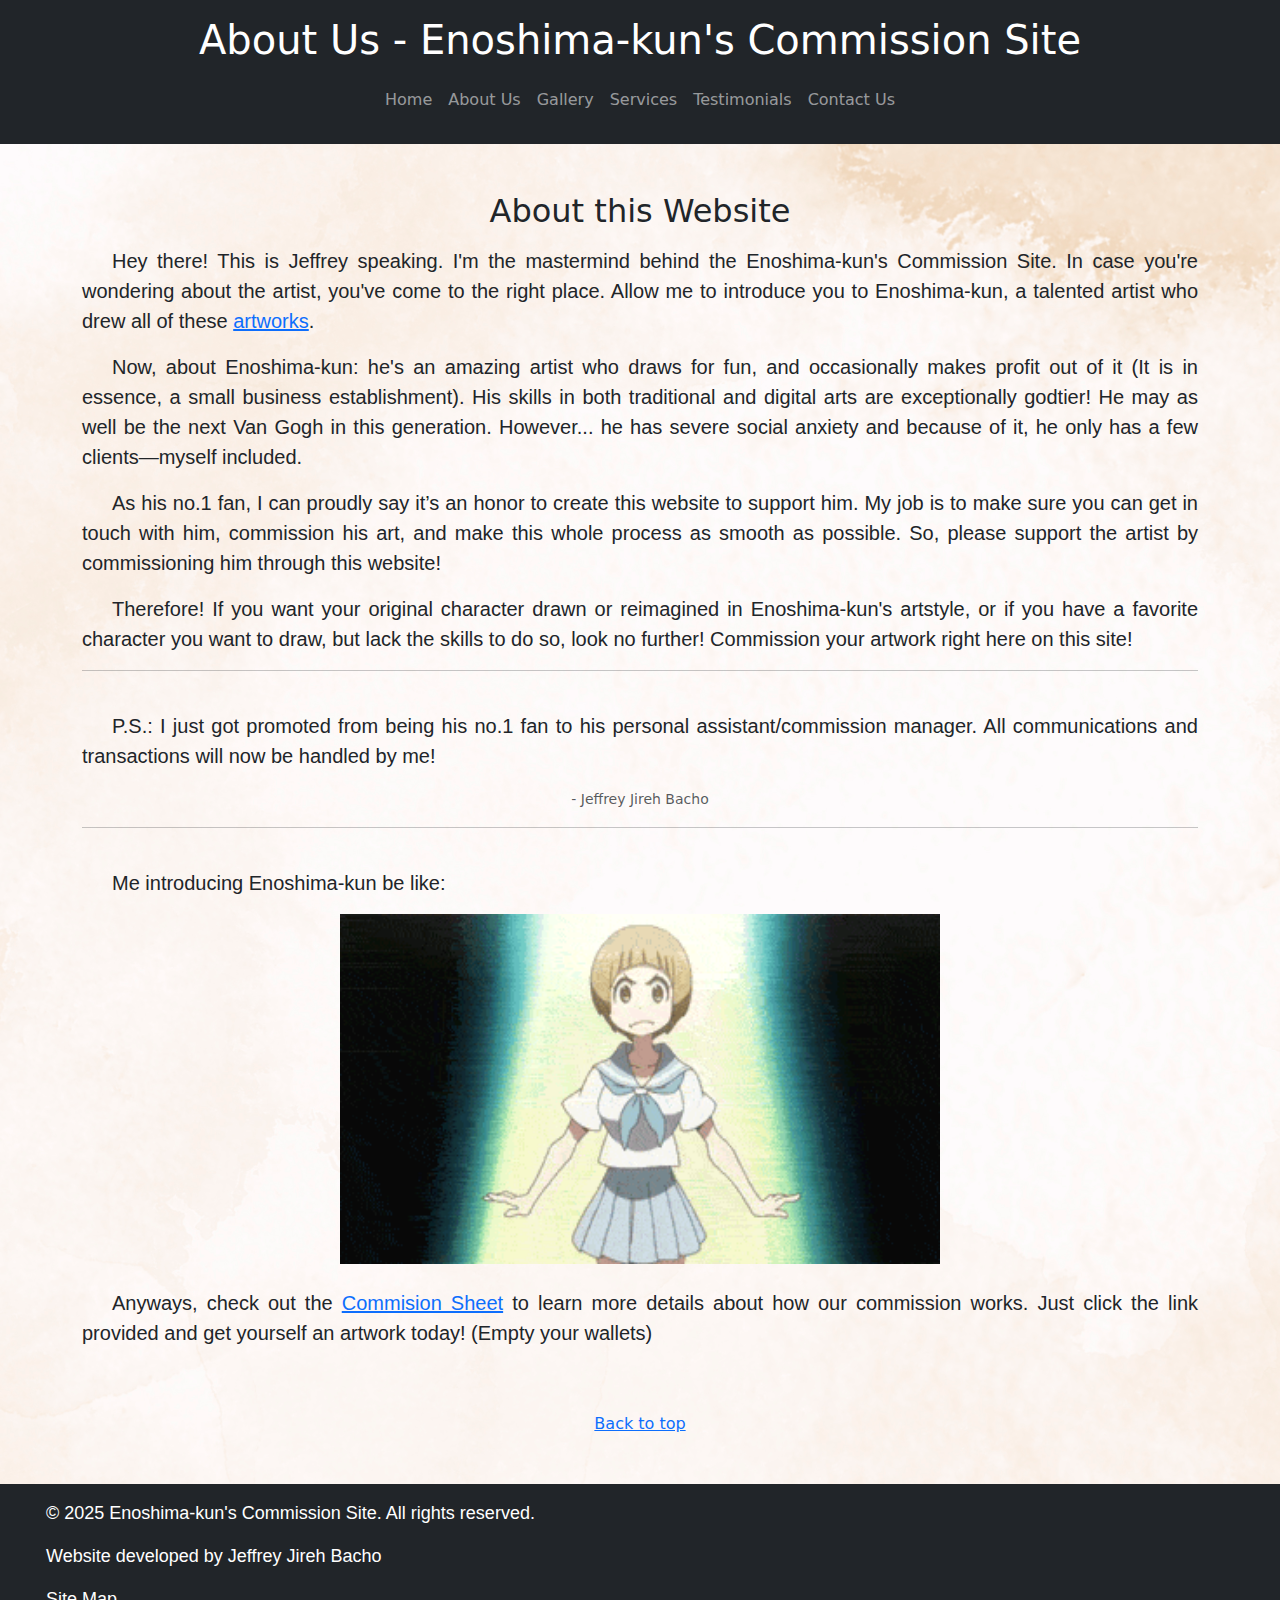
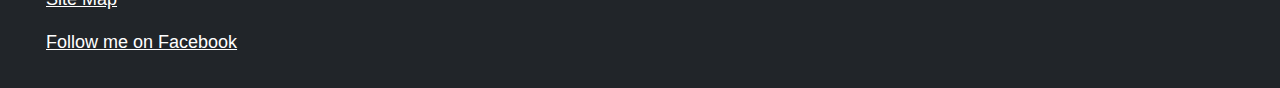
<file: about.html>
<!DOCTYPE html>
<html lang="en">
<head>
    <meta charset="UTF-8">
    <meta name="viewport" content="width=device-width, initial-scale=1.0">
    <title>Enoshima-kun's Commission Site</title>
    <link rel="stylesheet" href="styles.css">
    <link rel="stylesheet" href="https://cdn.jsdelivr.net/npm/bootstrap@5.3.3/dist/css/bootstrap.min.css">
	
</head>
<body>
<a id="top"></a>
    <header class="bg-dark text-white text-center p-3">
        <h1>About Us - Enoshima-kun's Commission Site</h1>
        <nav class="navbar navbar-expand-lg navbar-dark bg-dark">
            <div class="container-fluid">
                <button class="navbar-toggler" type="button" data-bs-toggle="collapse" data-bs-target="#navbarNav" aria-controls="navbarNav" aria-expanded="false" aria-label="Toggle navigation">
                    <span class="navbar-toggler-icon"></span>
                </button>
                <div class="collapse navbar-collapse" id="navbarNav">
                    <ul class="navbar-nav mx-auto">
                        <li class="nav-item"><a class="nav-link" href="index.html">Home</a></li>
                        <li class="nav-item"><a class="nav-link" href="about.html">About Us</a></li>
                        <li class="nav-item"><a class="nav-link" href="gallery.html">Gallery</a></li>
                        <li class="nav-item"><a class="nav-link" href="services.html">Services</a></li>
                        <li class="nav-item"><a class="nav-link" href="testimonials.html">Testimonials</a></li>
                        <li class="nav-item"><a class="nav-link" href="contact.html">Contact Us</a></li>
                    </ul>
                </div>
            </div>
        </nav>
    </header>
    
    <section id="intro" class="container text-center my-5">
        <h2 class="mb-3">About this Website</h2>
		
        <p class="lead">Hey there! This is Jeffrey speaking. I'm the mastermind behind the Enoshima-kun's Commission Site. In case you're wondering about the artist, you've come to the right place.
		Allow me to introduce you to Enoshima-kun, a talented artist who drew all of these <a href="gallery.html">artworks</a>.</p>

		<p class="lead">Now, about Enoshima-kun: he's an amazing artist who draws for fun, and occasionally makes profit out of it (It is in essence, a small business establishment). His skills in both traditional and digital arts are exceptionally godtier!
		He may as well be the next Van Gogh in this generation. However... he has severe social anxiety and because of it, he only has a few clients—myself included.</p> 
		
		<p class="lead">As his no.1 fan, I can proudly say it’s an honor to create this website to support him. My job is to make sure you can get in touch with him, commission his art, and make this whole process as smooth as possible.
		So, please support the artist by commissioning him through this website!</p>
		
		<p class="lead">Therefore! If you want your original character drawn or reimagined in Enoshima-kun's artstyle, or if you have a favorite character you want to draw, but lack the skills to do so, look no further!
		Commission your artwork right here on this site!
		
		<hr />
		<br />
		<p class="lead">P.S.: I just got promoted from being his no.1 fan to his personal assistant/commission manager. All communications and transactions will now be handled by me!</p>
		<small class="text-muted">- Jeffrey Jireh Bacho</small>
		<hr />
		<br />
		<p class="lead">Me introducing Enoshima-kun be like:</p>
		<img src="MFjF.gif" width=600 height=350 alt="Kill la Kill - Mako Mankanshoku explaining meme">
	    <br />
		<br />
		<p class="lead">Anyways, check out the <a href="commission.html">Commision Sheet</a> to learn more details about how our commission works. 
		Just click the link provided and get yourself an artwork today! (Empty your wallets)</p>
		
	<br />
	<br />
	<a href="#top">Back to top</a>
    </section>
    
    <footer class="bg-dark text-white text-center p-3 mt-5">
        <p>&copy; 2025 Enoshima-kun's Commission Site. All rights reserved.</p>
		<p>Website developed by Jeffrey Jireh Bacho</p>
		<p>
        <a href="sitemap.html" class="text-white">Site Map</a>
        </p>
		<p>
		<a href="https://www.facebook.com/jeffrehjireh.bacho" target="_blank" class="text-white">
         Follow me on Facebook
        </a>
        </p>
    </footer>
    
    <script src="https://cdn.jsdelivr.net/npm/bootstrap@5.3.3/dist/js/bootstrap.min.js"></script>
</body>
</html>
</file>
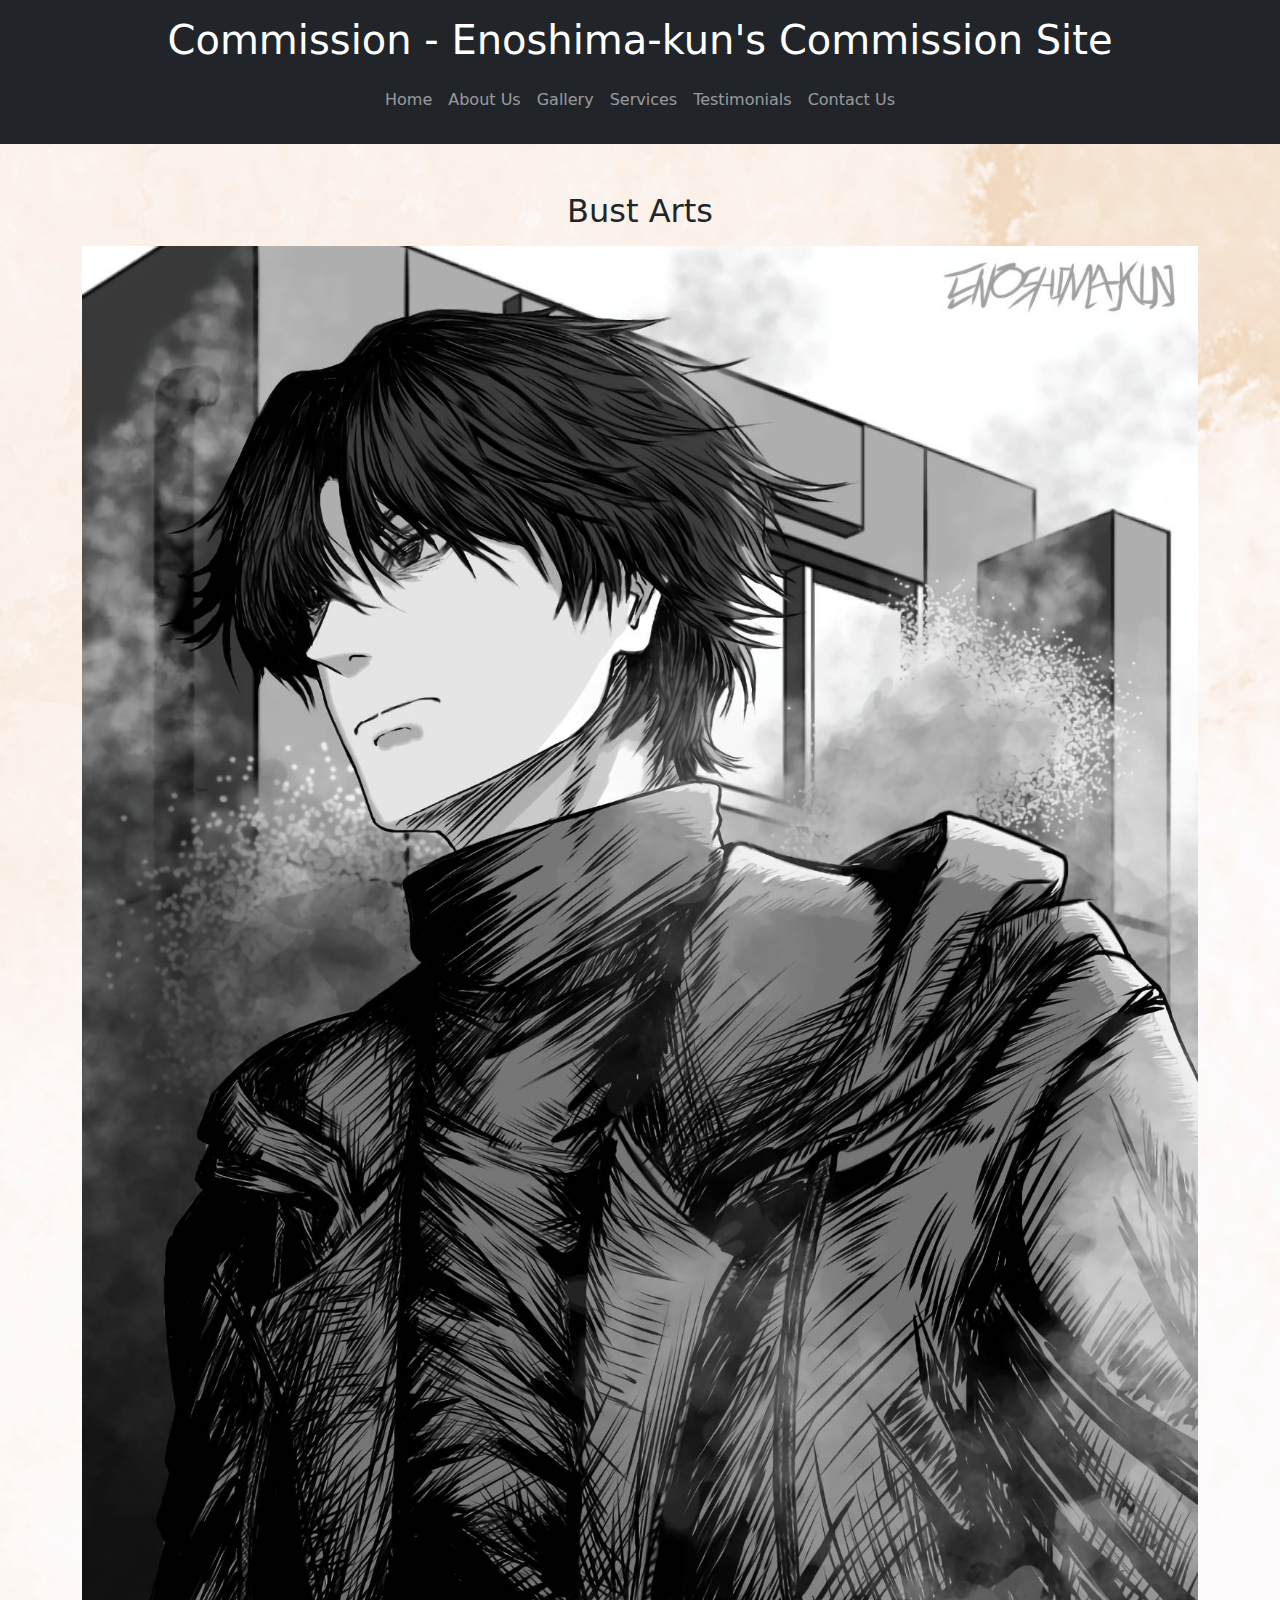
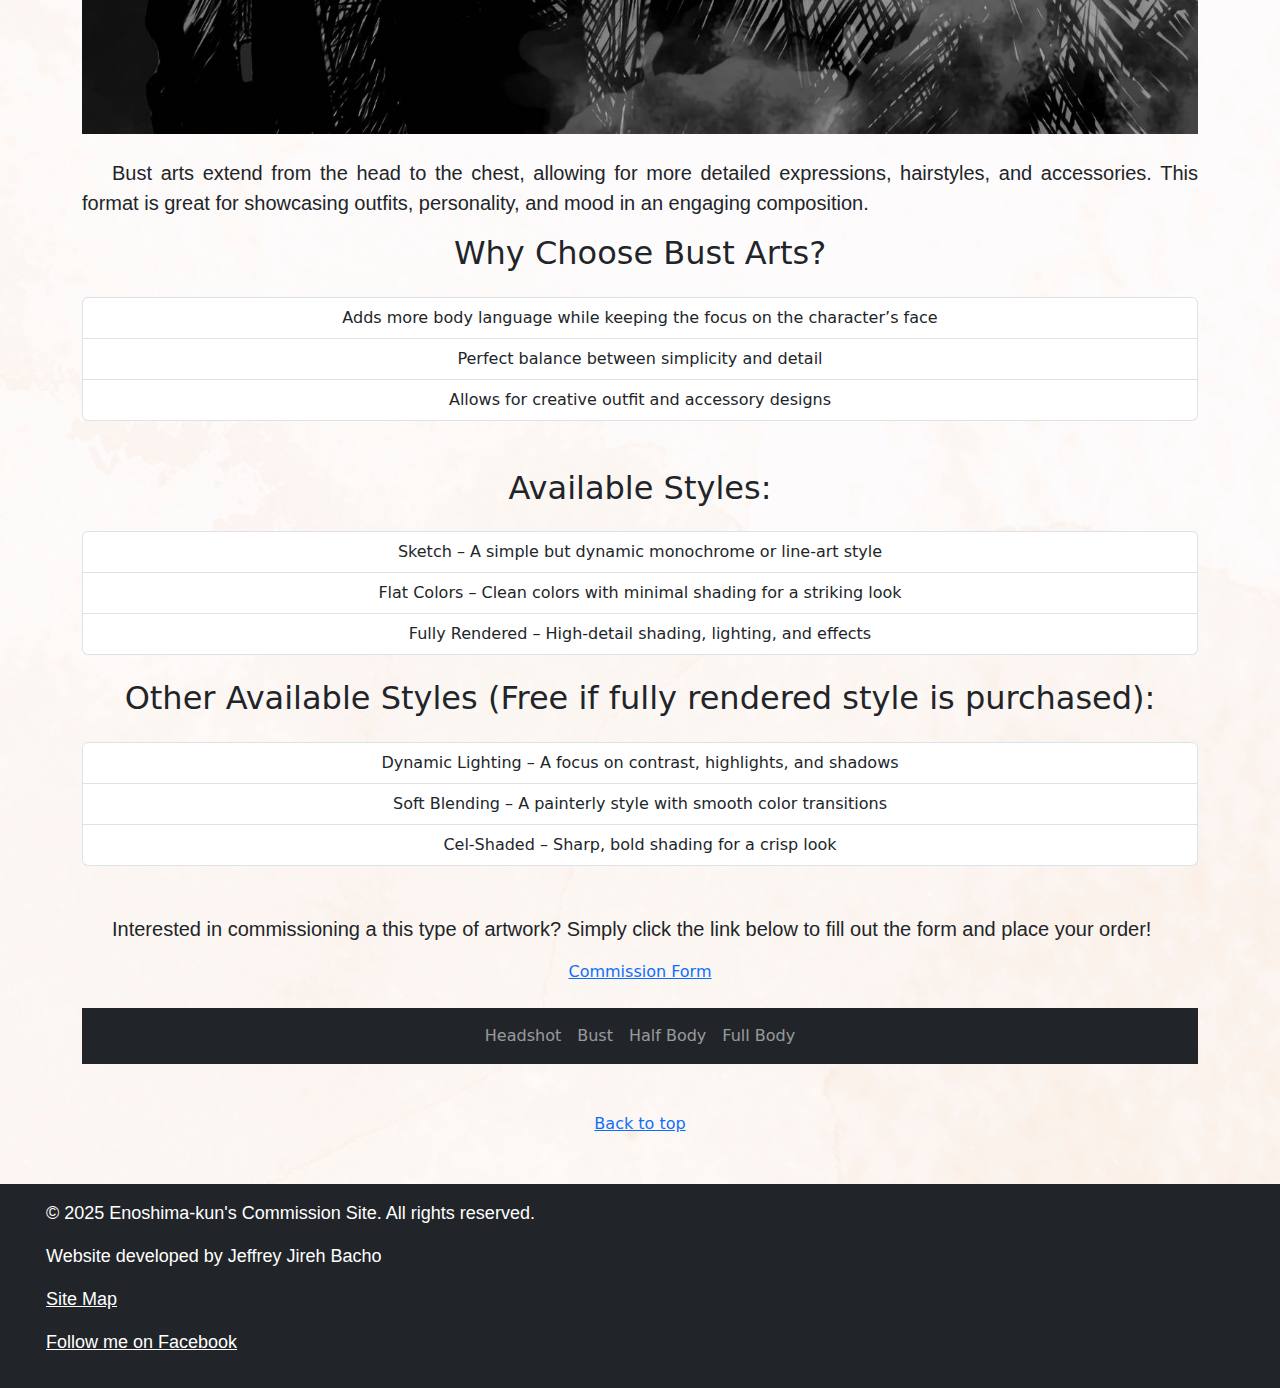
<file: bust.html>
<!DOCTYPE html>
<html lang="en">
<head>
    <meta charset="UTF-8">
    <meta name="viewport" content="width=device-width, initial-scale=1.0">
    <title>Enoshima-kun's Commission Site</title>
    <link rel="stylesheet" href="styles.css">
    <link rel="stylesheet" href="https://cdn.jsdelivr.net/npm/bootstrap@5.3.3/dist/css/bootstrap.min.css">

</head>
<body>
<a id="top"></a>
    <header class="bg-dark text-white text-center p-3">
        <h1>Commission - Enoshima-kun's Commission Site</h1>
        <nav class="navbar navbar-expand-lg navbar-dark bg-dark">
            <div class="container-fluid">
                <button class="navbar-toggler" type="button" data-bs-toggle="collapse" data-bs-target="#navbarNav" aria-controls="navbarNav" aria-expanded="false" aria-label="Toggle navigation">
                    <span class="navbar-toggler-icon"></span>
                </button>
                <div class="collapse navbar-collapse" id="navbarNav">
                    <ul class="navbar-nav mx-auto">
                        <li class="nav-item"><a class="nav-link" href="index.html">Home</a></li>
                        <li class="nav-item"><a class="nav-link" href="about.html">About Us</a></li>
                        <li class="nav-item"><a class="nav-link" href="gallery.html">Gallery</a></li>
                        <li class="nav-item"><a class="nav-link" href="services.html">Services</a></li>
                        <li class="nav-item"><a class="nav-link" href="testimonials.html">Testimonials</a></li>
                        <li class="nav-item"><a class="nav-link" href="contact.html">Contact Us</a></li>
                    </ul>
                </div>
            </div>
        </nav>
    </header>
    
    <section id="intro" class="container text-center my-5">
        <h2 class="mb-3">Bust Arts</h2>
		
        <img src="received_2070649299973542.jpeg" width="100%" height="auto" alt="Bust art of man in black clothing in sketch style.">
		<br />
	    <br />
        <p class="lead">Bust arts extend from the head to the chest, allowing for more detailed expressions, hairstyles, and accessories. 
		This format is great for showcasing outfits, personality, and mood in an engaging composition.</p>
		
		<h2 class="mb-4">Why Choose Bust Arts?</h2>
		<ul class="list-group">
            <li class="list-group-item">Adds more body language while keeping the focus on the character’s face</li>
            <li class="list-group-item">Perfect balance between simplicity and detail</li>
            <li class="list-group-item">Allows for creative outfit and accessory designs</li>
		</ul>
	    <br />
	    <br />
		<h2 class="mb-4">Available Styles:</h2>
		<ul class="list-group">
            <li class="list-group-item">Sketch – A simple but dynamic monochrome or line-art style</li>
            <li class="list-group-item">Flat Colors – Clean colors with minimal shading for a striking look</li>
            <li class="list-group-item">Fully Rendered – High-detail shading, lighting, and effects</li>
		</ul>
		<br />
		<h2 class="mb-4">Other Available Styles (Free if fully rendered style is purchased):</h2>
		<ul class="list-group">
			<li class="list-group-item">Dynamic Lighting – A focus on contrast, highlights, and shadows</li>
            <li class="list-group-item">Soft Blending – A painterly style with smooth color transitions</li>
            <li class="list-group-item">Cel-Shaded – Sharp, bold shading for a crisp look</li>
		</ul>
		<br />
	    <br />
		
		<p class="lead">Interested in commissioning a this type of artwork? Simply click the link below to fill out the form and place your order!</p>
		<a href="services.html">Commission Form</a></li>
		
		<br />
	    <br />
		<nav class="navbar navbar-expand-lg navbar-dark bg-dark">
            <div class="container-fluid">
                <button class="navbar-toggler" type="button" data-bs-toggle="collapse" data-bs-target="#navbarNav" aria-controls="navbarNav" aria-expanded="false" aria-label="Toggle navigation">
                    <span class="navbar-toggler-icon"></span>
                </button>
                <div class="collapse navbar-collapse" id="navbarNav">
                    <ul class="navbar-nav mx-auto">
                        <li class="nav-item"><a class="nav-link" href="headshot.html">Headshot</a></li>
                        <li class="nav-item"><a class="nav-link" href="bust.html">Bust</a></li>
                        <li class="nav-item"><a class="nav-link" href="half.html">Half Body</a></li>
                        <li class="nav-item"><a class="nav-link" href="full.html">Full Body</a></li>
                    </ul>
                </div>
            </div>
        </nav>

		
		
	
	<br />
	<br />
	<a href="#top">Back to top</a>
    </section>
    
    <footer class="bg-dark text-white text-center p-3 mt-5">
        <p>&copy; 2025 Enoshima-kun's Commission Site. All rights reserved.</p>
		<p>Website developed by Jeffrey Jireh Bacho</p>
		<p>
        <a href="sitemap.html" class="text-white">Site Map</a>
        </p>
		<p>
		<a href="https://www.facebook.com/jeffrehjireh.bacho" target="_blank" class="text-white">
         Follow me on Facebook
        </a>
        </p>
    </footer>
    
    <script src="https://cdn.jsdelivr.net/npm/bootstrap@5.3.3/dist/js/bootstrap.min.js"></script>
	<script>
    window.onload = function () {
        imageMapResize();  
    };
</script>
</body>
</html>
</file>
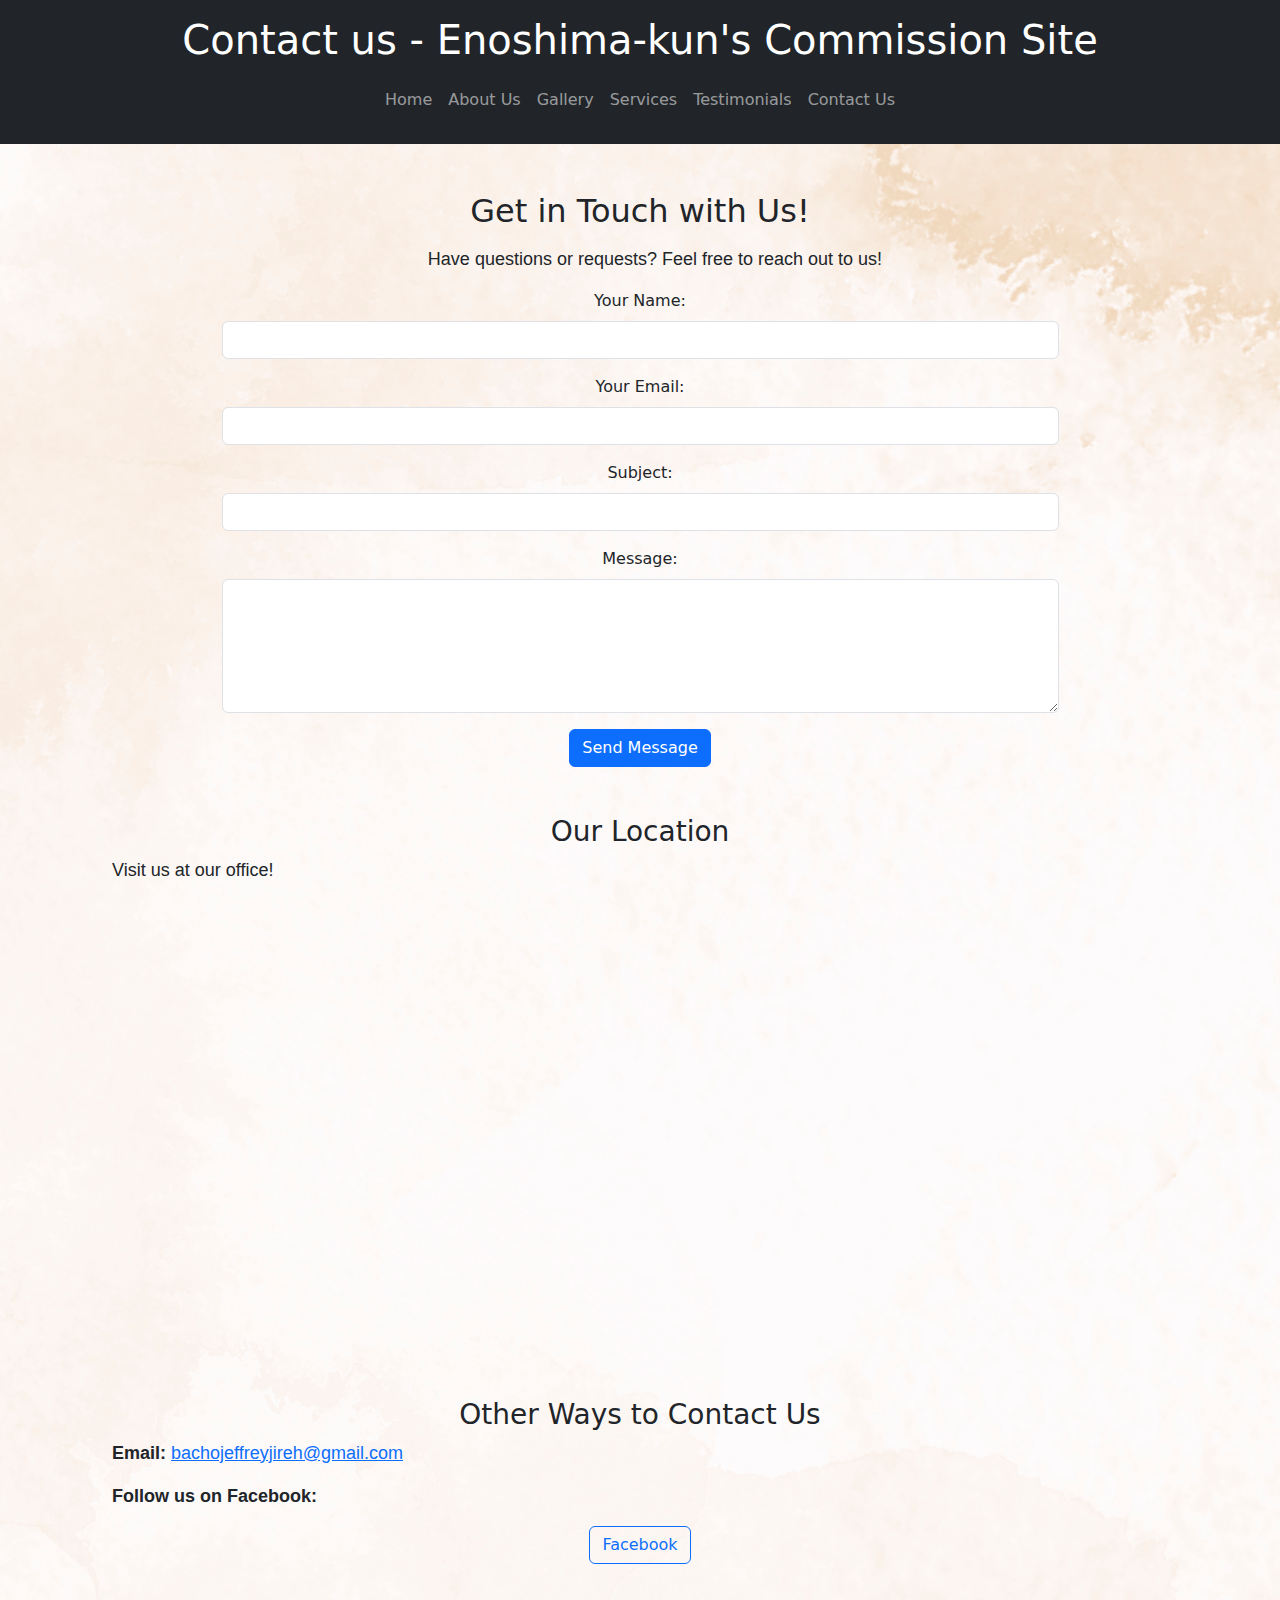
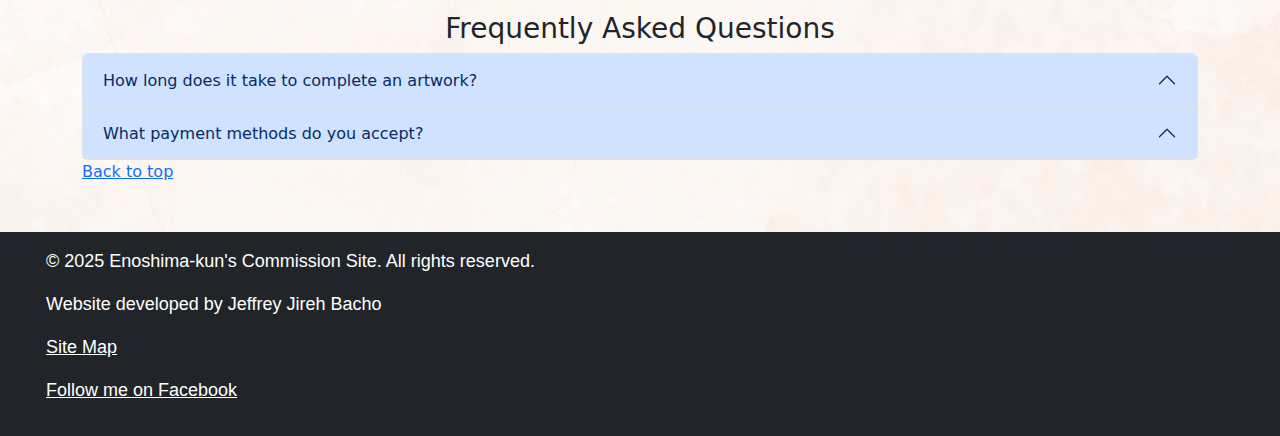
<file: contact.html>
<!DOCTYPE html>
<html lang="en">
<head>
    <meta charset="UTF-8">
    <meta name="viewport" content="width=device-width, initial-scale=1.0">
    <title>Enoshima-kun's Commission Site</title>
    <link rel="stylesheet" href="styles.css">
    <link rel="stylesheet" href="https://cdn.jsdelivr.net/npm/bootstrap@5.3.3/dist/css/bootstrap.min.css">
	
</head>
<body>
<a id="top"></a>
    <header class="bg-dark text-white text-center p-3">
        <h1>Contact us - Enoshima-kun's Commission Site</h1>
        <nav class="navbar navbar-expand-lg navbar-dark bg-dark">
            <div class="container-fluid">
                <button class="navbar-toggler" type="button" data-bs-toggle="collapse" data-bs-target="#navbarNav" aria-controls="navbarNav" aria-expanded="false" aria-label="Toggle navigation">
                    <span class="navbar-toggler-icon"></span>
                </button>
                <div class="collapse navbar-collapse" id="navbarNav">
                    <ul class="navbar-nav mx-auto">
                        <li class="nav-item"><a class="nav-link" href="index.html">Home</a></li>
                        <li class="nav-item"><a class="nav-link" href="about.html">About Us</a></li>
                        <li class="nav-item"><a class="nav-link" href="gallery.html">Gallery</a></li>
                        <li class="nav-item"><a class="nav-link" href="services.html">Services</a></li>
                        <li class="nav-item"><a class="nav-link" href="testimonials.html">Testimonials</a></li>
                        <li class="nav-item"><a class="nav-link" href="contact.html">Contact Us</a></li>
                    </ul>
                </div>
            </div>
        </nav>
    </header>
    
    <section id="intro" class="container text-center my-5">
        <h2 class="mb-3">Get in Touch with Us!</h2>
		<p class="text-center">Have questions or requests? Feel free to reach out to us!</p>

        <!-- Contact Form -->
        <form action="mailto:bachojeffreyjireh@gmail.com" method="post" class="mx-auto w-75">
            <div class="mb-3">
                <label for="name" class="form-label">Your Name:</label>
                <input type="text" id="name" name="name" class="form-control" required>
            </div>
            <div class="mb-3">
                <label for="email" class="form-label">Your Email:</label>
                <input type="email" id="email" name="email" class="form-control" required>
            </div>
            <div class="mb-3">
                <label for="subject" class="form-label">Subject:</label>
                <input type="text" id="subject" name="subject" class="form-control">
            </div>
            <div class="mb-3">
                <label for="message" class="form-label">Message:</label>
                <textarea id="message" name="message" rows="5" class="form-control" required></textarea>
            </div>
            <div class="text-center">
                <button type="submit" class="btn btn-primary">Send Message</button>
            </div>
        </form>
    </section>
	
	 <!-- Google Maps Embed -->
    <section class="container text-center my-5">
        <h3>Our Location</h3>
        <p>Visit us at our office!</p>
        <div class="d-flex justify-content-center">
            <iframe src="https://www.google.com/maps/embed?pb=!1m18!1m12!1m3!1d49846.17684228905!2d-78.4626715!3d38.66299495!2m3!1f0!2f0!3f0!3m2!1i1024!2i768!4f13.1!3m3!1m2!1s0x89b44e09ac40204f%3A0x8865717c8c711816!2sLuray%2C%20VA%2022835!5e0!3m2!1sen!2sus!4v1741812330432!5m2!1sen!2sus" width="600" height="450" style="border:0;" allowfullscreen="" loading="lazy" referrerpolicy="no-referrer-when-downgrade"></iframe>
        </div>
    </section>

    <!-- Contact Info -->
    <section class="container text-center my-5">
        <h3>Other Ways to Contact Us</h3>
        <p><strong>Email:</strong> <a href="mailto:bachojeffreyjireh@gmail.com">bachojeffreyjireh@gmail.com</a></p>
        <p><strong>Follow us on Facebook:</strong></p>
        <div class="d-flex justify-content-center gap-3">
            <a href="https://www.facebook.com/jeffrehjireh.bacho" class="btn btn-outline-primary">Facebook</a>
        </div>
    </section>

    <!-- FAQ Section (Optional) -->
    <section class="container my-5">
        <h3 class="text-center">Frequently Asked Questions</h3>
        <div class="accordion" id="faqAccordion">
            <div class="accordion-item">
                <h2 class="accordion-header">
                    <button class="accordion-button" type="button" data-bs-toggle="collapse" data-bs-target="#faq1">
                        How long does it take to complete an artwork?
                    </button>
                </h2>
                <div id="faq1" class="accordion-collapse collapse" data-bs-parent="#faqAccordion">
                    <div class="accordion-body">
                        The completion time varies depending on the complexity of the artwork. Simple commissions take around 3-5 days, while detailed pieces may take up to 2 weeks.
                    </div>
                </div>
            </div>
            <div class="accordion-item">
                <h2 class="accordion-header">
                    <button class="accordion-button" type="button" data-bs-toggle="collapse" data-bs-target="#faq2">
                        What payment methods do you accept?
                    </button>
                </h2>
                <div id="faq2" class="accordion-collapse collapse" data-bs-parent="#faqAccordion">
                    <div class="accordion-body">
                        We currently accept payments via PayPal, GCash, and bank transfers. Details will be provided upon order confirmation.
                    </div>
                </div>
            </div>
        </div>	
		
	<a href="#top">Back to top</a>
    </section>
    
    <footer class="bg-dark text-white text-center p-3 mt-5">
        <p>&copy; 2025 Enoshima-kun's Commission Site. All rights reserved.</p>
		<p>Website developed by Jeffrey Jireh Bacho</p>
		<p>
        <a href="sitemap.html" class="text-white">Site Map</a>
        </p>
		<p>
		<a href="https://www.facebook.com/jeffrehjireh.bacho" target="_blank" class="text-white">
         Follow me on Facebook
        </a>
        </p>
    </footer>
    
    <script src="https://cdn.jsdelivr.net/npm/bootstrap@5.3.3/dist/js/bootstrap.min.js"></script>
	
</body>
</html>
</file>
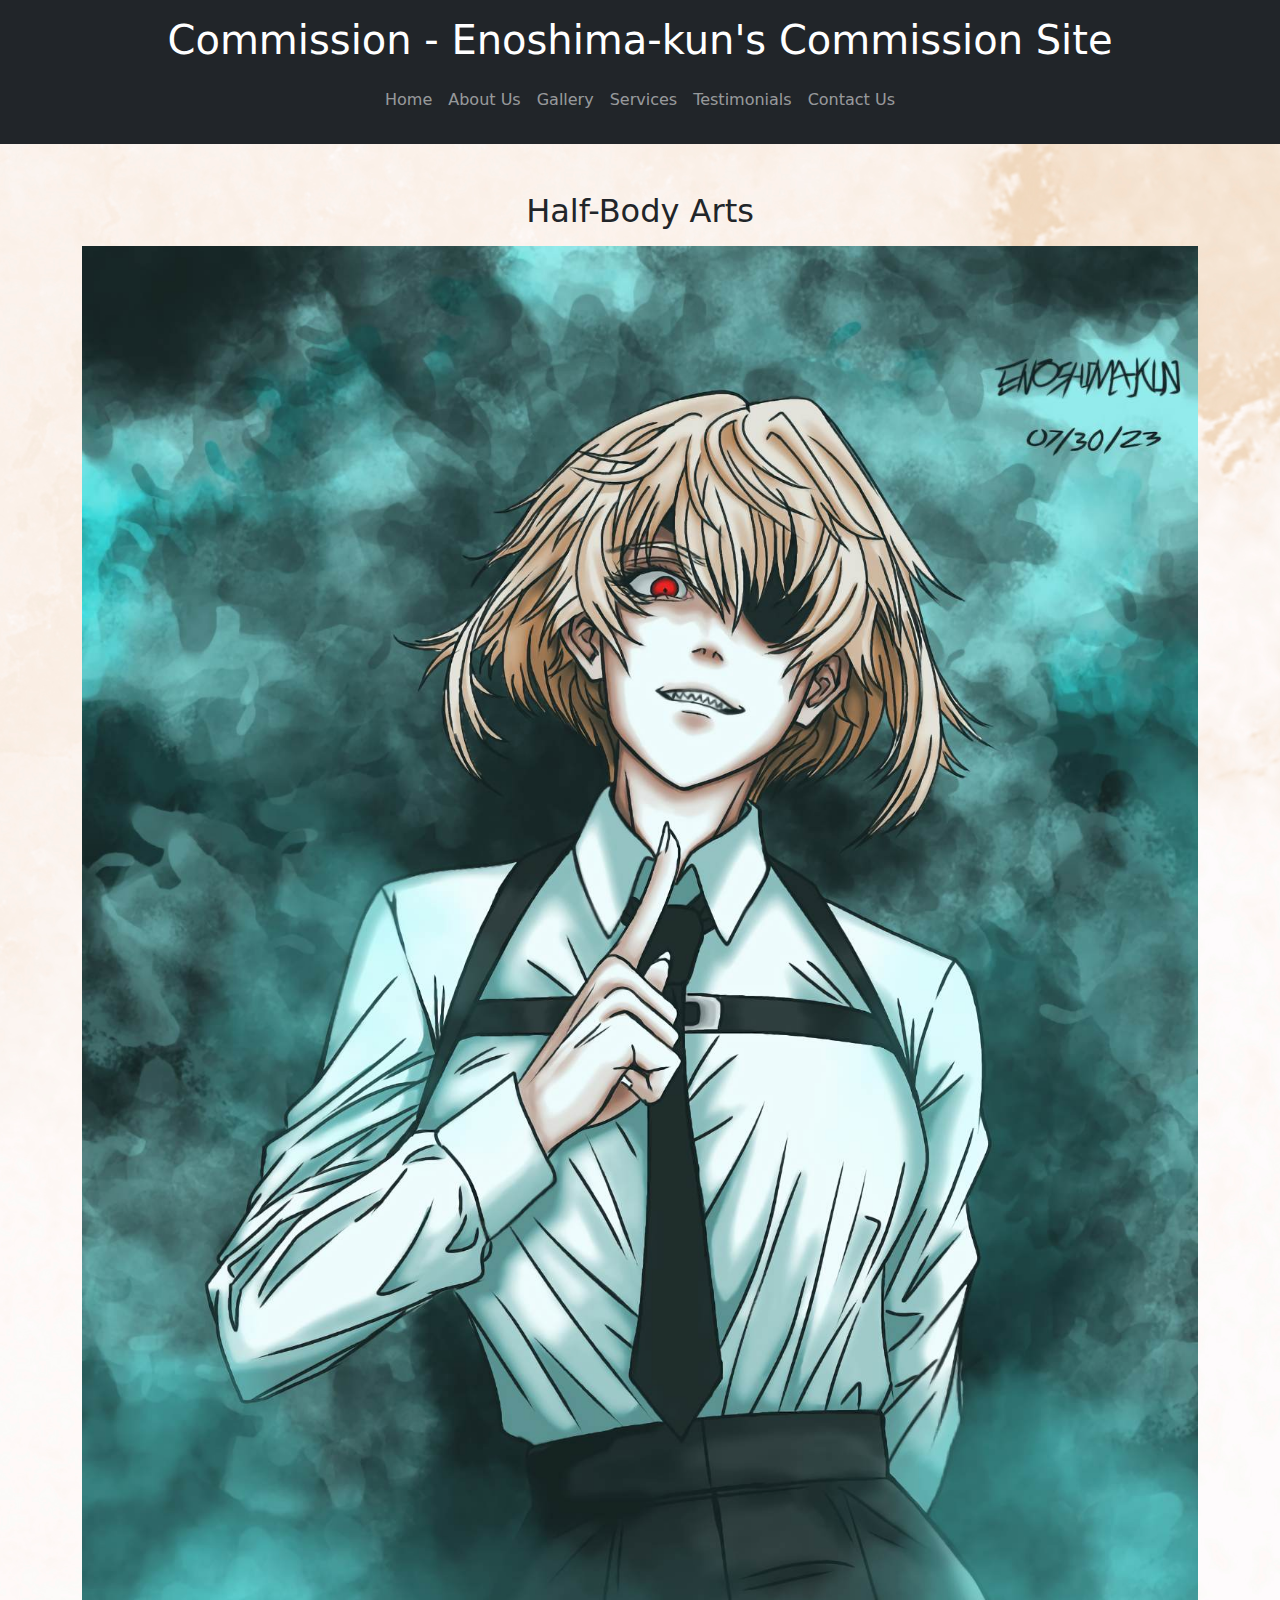
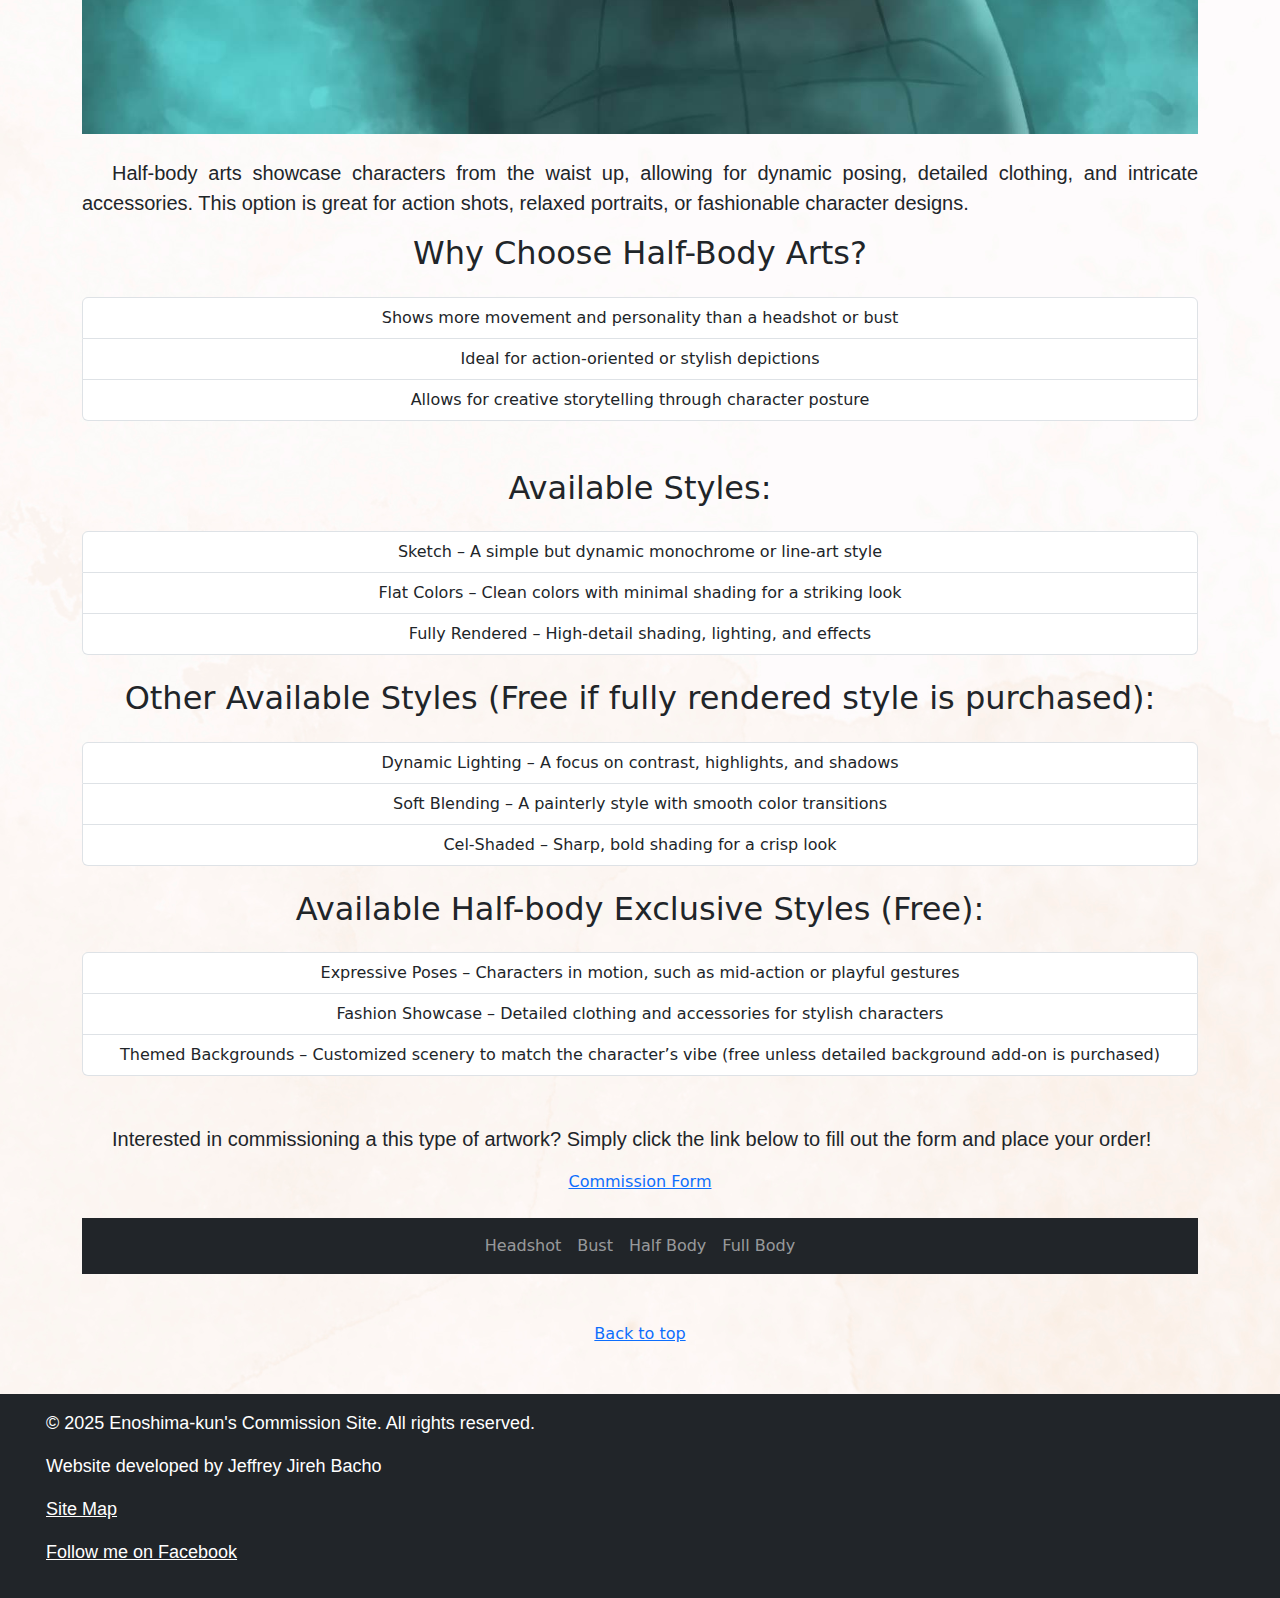
<file: half.html>
<!DOCTYPE html>
<html lang="en">
<head>
    <meta charset="UTF-8">
    <meta name="viewport" content="width=device-width, initial-scale=1.0">
    <title>Enoshima-kun's Commission Site</title>
    <link rel="stylesheet" href="styles.css">
    <link rel="stylesheet" href="https://cdn.jsdelivr.net/npm/bootstrap@5.3.3/dist/css/bootstrap.min.css">

</head>
<body>
<a id="top"></a>
    <header class="bg-dark text-white text-center p-3">
        <h1>Commission - Enoshima-kun's Commission Site</h1>
        <nav class="navbar navbar-expand-lg navbar-dark bg-dark">
            <div class="container-fluid">
                <button class="navbar-toggler" type="button" data-bs-toggle="collapse" data-bs-target="#navbarNav" aria-controls="navbarNav" aria-expanded="false" aria-label="Toggle navigation">
                    <span class="navbar-toggler-icon"></span>
                </button>
                <div class="collapse navbar-collapse" id="navbarNav">
                    <ul class="navbar-nav mx-auto">
                        <li class="nav-item"><a class="nav-link" href="index.html">Home</a></li>
                        <li class="nav-item"><a class="nav-link" href="about.html">About Us</a></li>
                        <li class="nav-item"><a class="nav-link" href="gallery.html">Gallery</a></li>
                        <li class="nav-item"><a class="nav-link" href="services.html">Services</a></li>
                        <li class="nav-item"><a class="nav-link" href="testimonials.html">Testimonials</a></li>
                        <li class="nav-item"><a class="nav-link" href="contact.html">Contact Us</a></li>
                    </ul>
                </div>
            </div>
        </nav>
    </header>
    
    <section id="intro" class="container text-center my-5">
        <h2 class="mb-3">Half-Body Arts</h2>
		
		<img src="received_1420654905383775.jpeg" width="100%" height="auto" alt="Half-body art of a short blond-haired girl with an eyepatch">
		<br />
	    <br />
        <p class="lead">Half-body arts showcase characters from the waist up, allowing for dynamic posing, detailed clothing, and intricate accessories.
		This option is great for action shots, relaxed portraits, or fashionable character designs.</p>
		
		<h2 class="mb-4">Why Choose Half-Body Arts?</h2>
		<ul class="list-group">
            <li class="list-group-item">Shows more movement and personality than a headshot or bust</li>
            <li class="list-group-item">Ideal for action-oriented or stylish depictions</li>
            <li class="list-group-item">Allows for creative storytelling through character posture</li>
		</ul>
	    <br />
	    <br />
		<h2 class="mb-4">Available Styles:</h2>
		<ul class="list-group">
            <li class="list-group-item">Sketch – A simple but dynamic monochrome or line-art style</li>
            <li class="list-group-item">Flat Colors – Clean colors with minimal shading for a striking look</li>
            <li class="list-group-item">Fully Rendered – High-detail shading, lighting, and effects</li>
		</ul>
		<br />
		<h2 class="mb-4">Other Available Styles (Free if fully rendered style is purchased):</h2>
		<ul class="list-group">
			<li class="list-group-item">Dynamic Lighting – A focus on contrast, highlights, and shadows</li>
            <li class="list-group-item">Soft Blending – A painterly style with smooth color transitions</li>
            <li class="list-group-item">Cel-Shaded – Sharp, bold shading for a crisp look</li>
		</ul>
		<br />
		<h2 class="mb-4">Available Half-body Exclusive Styles (Free):</h2>
		<ul class="list-group">
			<li class="list-group-item">Expressive Poses – Characters in motion, such as mid-action or playful gestures</li>
            <li class="list-group-item">Fashion Showcase – Detailed clothing and accessories for stylish characters</li>
            <li class="list-group-item">Themed Backgrounds – Customized scenery to match the character’s vibe (free unless detailed background add-on is purchased)</li>
		</ul>
		<br />
	    <br />
		
		<p class="lead">Interested in commissioning a this type of artwork? Simply click the link below to fill out the form and place your order!</p>
		<a href="services.html">Commission Form</a></li>
		
		<br />
	    <br />
		<nav class="navbar navbar-expand-lg navbar-dark bg-dark">
            <div class="container-fluid">
                <button class="navbar-toggler" type="button" data-bs-toggle="collapse" data-bs-target="#navbarNav" aria-controls="navbarNav" aria-expanded="false" aria-label="Toggle navigation">
                    <span class="navbar-toggler-icon"></span>
                </button>
                <div class="collapse navbar-collapse" id="navbarNav">
                    <ul class="navbar-nav mx-auto">
                        <li class="nav-item"><a class="nav-link" href="headshot.html">Headshot</a></li>
                        <li class="nav-item"><a class="nav-link" href="bust.html">Bust</a></li>
                        <li class="nav-item"><a class="nav-link" href="half.html">Half Body</a></li>
                        <li class="nav-item"><a class="nav-link" href="full.html">Full Body</a></li>
                    </ul>
                </div>
            </div>
        </nav>

	
	<br />
	<br />
	<a href="#top">Back to top</a>
    </section>
    
    <footer class="bg-dark text-white text-center p-3 mt-5">
        <p>&copy; 2025 Enoshima-kun's Commission Site. All rights reserved.</p>
		<p>Website developed by Jeffrey Jireh Bacho</p>
		<p>
        <a href="sitemap.html" class="text-white">Site Map</a>
        </p>
		<p>
		<a href="https://www.facebook.com/jeffrehjireh.bacho" target="_blank" class="text-white">
         Follow me on Facebook
        </a>
        </p>
    </footer>
    
    <script src="https://cdn.jsdelivr.net/npm/bootstrap@5.3.3/dist/js/bootstrap.min.js"></script>
	<script>
    window.onload = function () {
        imageMapResize();  
    };
</script>
</body>
</html>
</file>
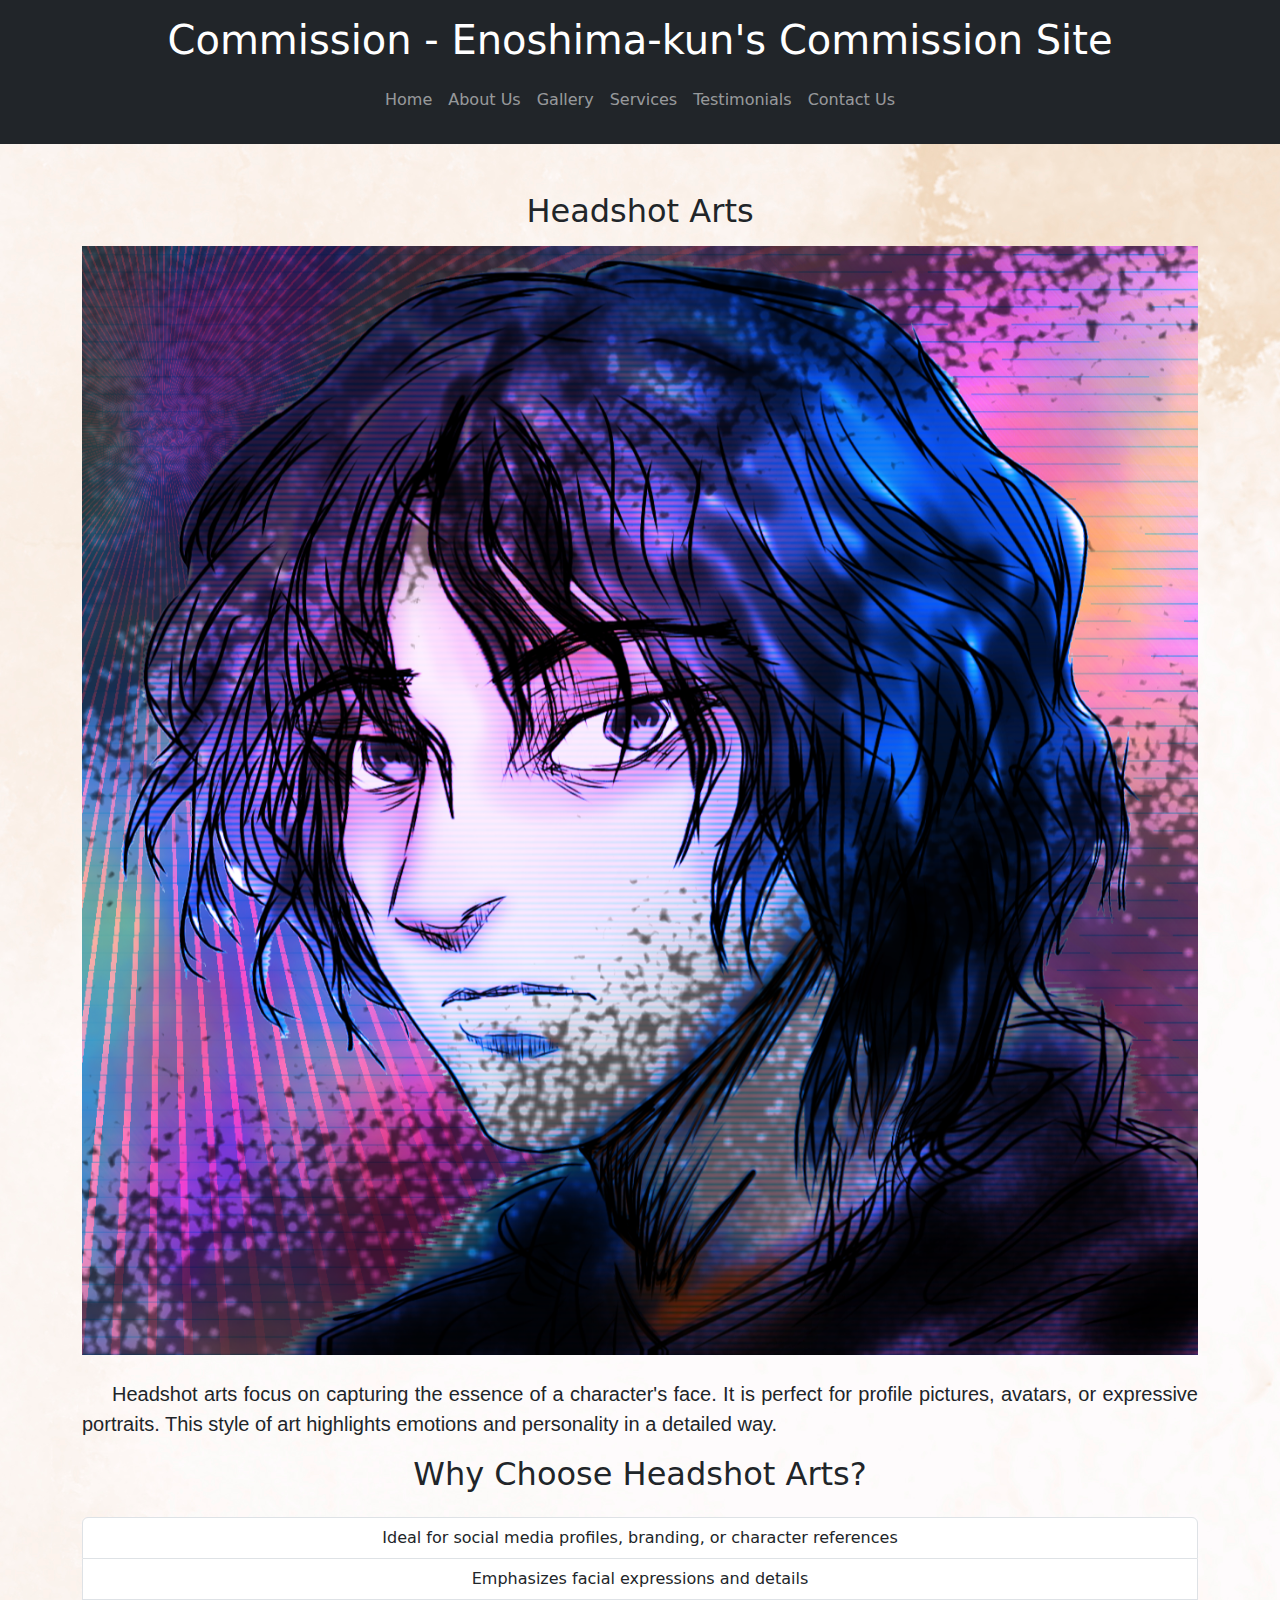
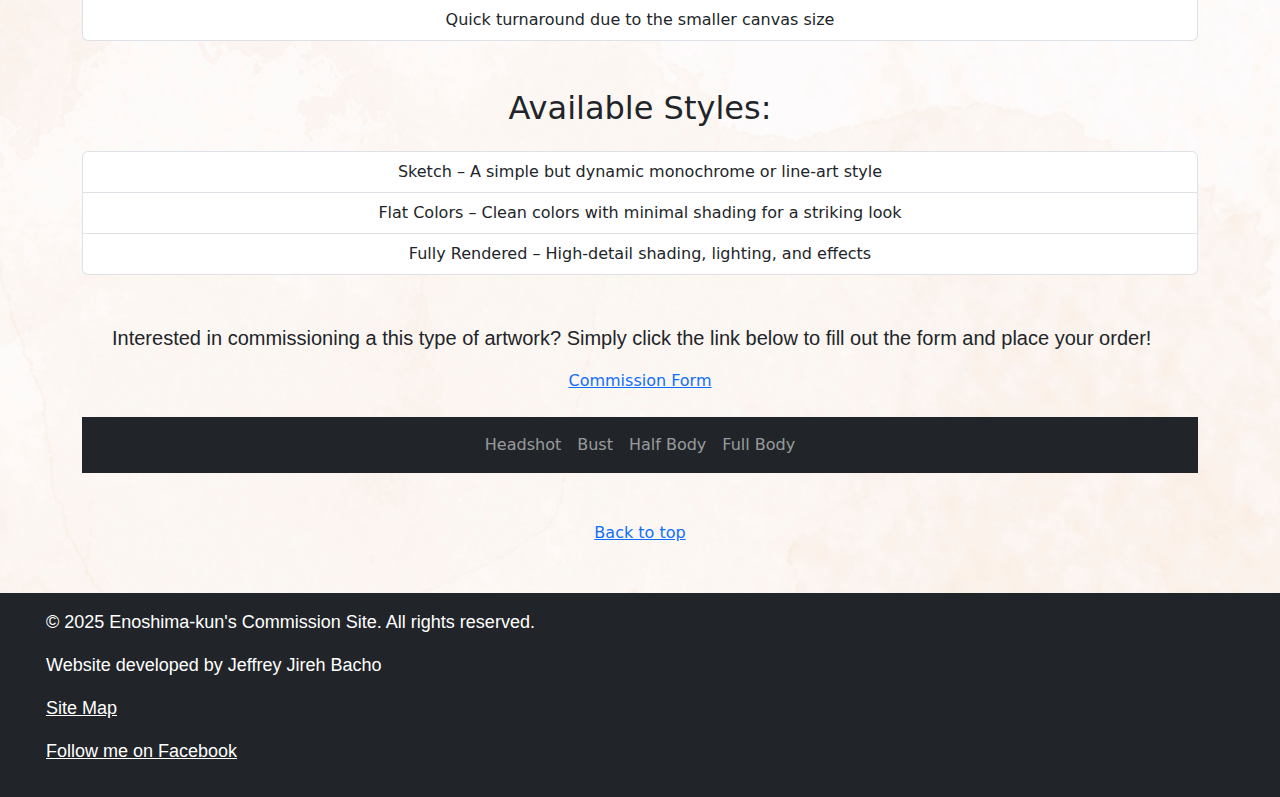
<file: headshot.html>
<!DOCTYPE html>
<html lang="en">
<head>
    <meta charset="UTF-8">
    <meta name="viewport" content="width=device-width, initial-scale=1.0">
    <title>Enoshima-kun's Commission Site</title>
    <link rel="stylesheet" href="styles.css">
    <link rel="stylesheet" href="https://cdn.jsdelivr.net/npm/bootstrap@5.3.3/dist/css/bootstrap.min.css">

</head>
<body>
<a id="top"></a>
    <header class="bg-dark text-white text-center p-3">
        <h1>Commission - Enoshima-kun's Commission Site</h1>
        <nav class="navbar navbar-expand-lg navbar-dark bg-dark">
            <div class="container-fluid">
                <button class="navbar-toggler" type="button" data-bs-toggle="collapse" data-bs-target="#navbarNav" aria-controls="navbarNav" aria-expanded="false" aria-label="Toggle navigation">
                    <span class="navbar-toggler-icon"></span>
                </button>
                <div class="collapse navbar-collapse" id="navbarNav">
                    <ul class="navbar-nav mx-auto">
                        <li class="nav-item"><a class="nav-link" href="index.html">Home</a></li>
                        <li class="nav-item"><a class="nav-link" href="about.html">About Us</a></li>
                        <li class="nav-item"><a class="nav-link" href="gallery.html">Gallery</a></li>
                        <li class="nav-item"><a class="nav-link" href="services.html">Services</a></li>
                        <li class="nav-item"><a class="nav-link" href="testimonials.html">Testimonials</a></li>
                        <li class="nav-item"><a class="nav-link" href="contact.html">Contact Us</a></li>
                    </ul>
                </div>
            </div>
        </nav>
    </header>
    
    <section id="intro" class="container text-center my-5">
        <h2 class="mb-3">Headshot Arts</h2>
		
		<img src="Untitled74 (1).png" width="100%" height="auto" alt="Headshot portrait of a man with black wavy hair in neon lighting.">
		<br />
	    <br />
        <p class="lead">Headshot arts focus on capturing the essence of a character's face. It is perfect for profile pictures,
		avatars, or expressive portraits. This style of art highlights emotions and personality in a detailed way.</p>
		
		<h2 class="mb-4">Why Choose Headshot Arts?</h2>
		<ul class="list-group">
            <li class="list-group-item">Ideal for social media profiles, branding, or character references</li>
            <li class="list-group-item">Emphasizes facial expressions and details</li>
            <li class="list-group-item">Quick turnaround due to the smaller canvas size</li>
		</ul>
	    <br />
	    <br />
		<h2 class="mb-4">Available Styles:</h2>
		<ul class="list-group">
            <li class="list-group-item">Sketch – A simple but dynamic monochrome or line-art style</li>
            <li class="list-group-item">Flat Colors – Clean colors with minimal shading for a striking look</li>
            <li class="list-group-item">Fully Rendered – High-detail shading, lighting, and effects</li>
		</ul>
		<br />
	    <br />
		
		<p class="lead">Interested in commissioning a this type of artwork? Simply click the link below to fill out the form and place your order!</p>
		<a href="services.html">Commission Form</a></li>
		
		<br />
	    <br />
		<nav class="navbar navbar-expand-lg navbar-dark bg-dark">
            <div class="container-fluid">
                <button class="navbar-toggler" type="button" data-bs-toggle="collapse" data-bs-target="#navbarNav" aria-controls="navbarNav" aria-expanded="false" aria-label="Toggle navigation">
                    <span class="navbar-toggler-icon"></span>
                </button>
                <div class="collapse navbar-collapse" id="navbarNav">
                    <ul class="navbar-nav mx-auto">
                        <li class="nav-item"><a class="nav-link" href="headshot.html">Headshot</a></li>
                        <li class="nav-item"><a class="nav-link" href="bust.html">Bust</a></li>
                        <li class="nav-item"><a class="nav-link" href="half.html">Half Body</a></li>
                        <li class="nav-item"><a class="nav-link" href="full.html">Full Body</a></li>
                    </ul>
                </div>
            </div>
        </nav>

	<br />
	<br />
	<a href="#top">Back to top</a>
    </section>
    
    <footer class="bg-dark text-white text-center p-3 mt-5">
        <p>&copy; 2025 Enoshima-kun's Commission Site. All rights reserved.</p>
		<p>Website developed by Jeffrey Jireh Bacho</p>
		<p>
        <a href="sitemap.html" class="text-white">Site Map</a>
        </p>
		<p>
		<a href="https://www.facebook.com/jeffrehjireh.bacho" target="_blank" class="text-white">
         Follow me on Facebook
        </a>
        </p>
    </footer>
    
    <script src="https://cdn.jsdelivr.net/npm/bootstrap@5.3.3/dist/js/bootstrap.min.js"></script>
	<script>
    window.onload = function () {
        imageMapResize();  
    };
</script>
</body>
</html>
</file>
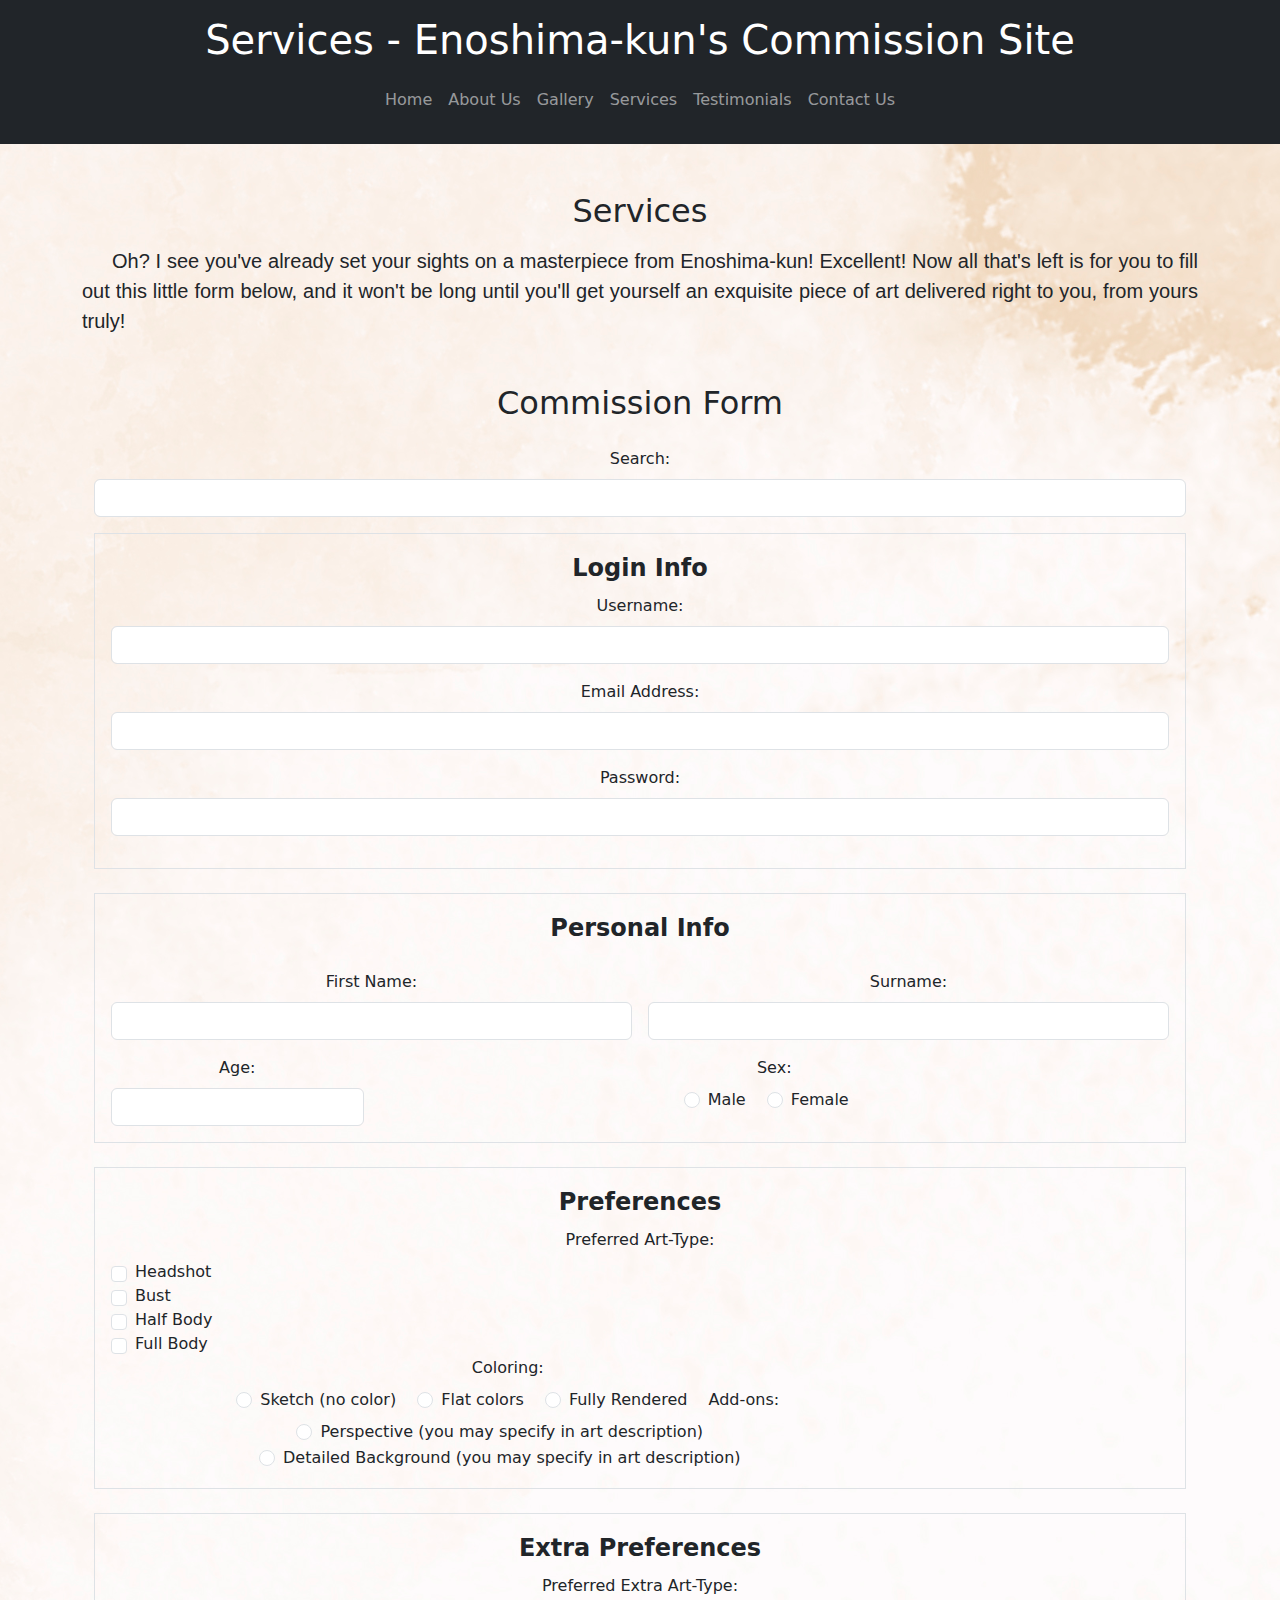
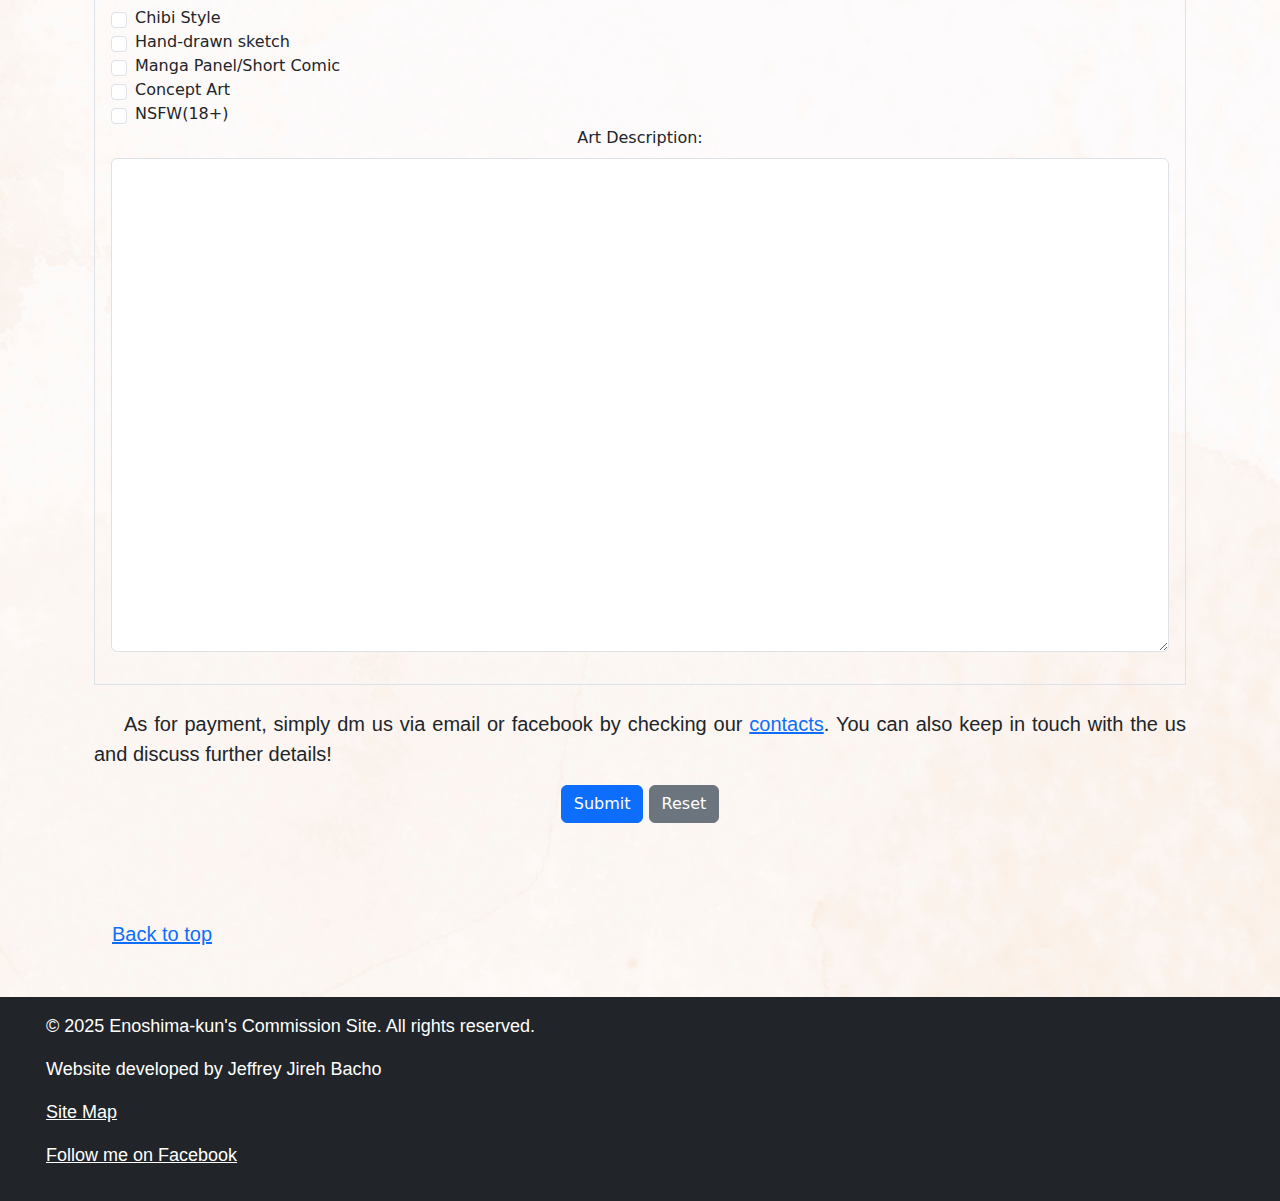
<file: services.html>
<!DOCTYPE html>
<html lang="en">
<head>
    <meta charset="UTF-8">
    <meta name="viewport" content="width=device-width, initial-scale=1.0">
    <title>Enoshima-kun's Commission Site</title>
    <link rel="stylesheet" href="styles.css">
    <link rel="stylesheet" href="https://cdn.jsdelivr.net/npm/bootstrap@5.3.3/dist/css/bootstrap.min.css">
	
</head>
<body>
<a id="top"></a>
    <header class="bg-dark text-white text-center p-3">
        <h1>Services - Enoshima-kun's Commission Site</h1>
        <nav class="navbar navbar-expand-lg navbar-dark bg-dark">
            <div class="container-fluid">
                <button class="navbar-toggler" type="button" data-bs-toggle="collapse" data-bs-target="#navbarNav" aria-controls="navbarNav" aria-expanded="false" aria-label="Toggle navigation">
                    <span class="navbar-toggler-icon"></span>
                </button>
                <div class="collapse navbar-collapse" id="navbarNav">
                    <ul class="navbar-nav mx-auto">
                        <li class="nav-item"><a class="nav-link" href="index.html">Home</a></li>
                        <li class="nav-item"><a class="nav-link" href="about.html">About Us</a></li>
                        <li class="nav-item"><a class="nav-link" href="gallery.html">Gallery</a></li>
                        <li class="nav-item"><a class="nav-link" href="services.html">Services</a></li>
                        <li class="nav-item"><a class="nav-link" href="testimonials.html">Testimonials</a></li>
                        <li class="nav-item"><a class="nav-link" href="contact.html">Contact Us</a></li>
                    </ul>
                </div>
            </div>
        </nav>
    </header>
    
    <section id="intro" class="container text-center my-5">
        <h2 class="mb-3">Services</h2>
		
        <p class="lead">Oh? I see you've already set your sights on a masterpiece from Enoshima-kun! Excellent! 
		Now all that's left is for you to fill out this little form below, and it won't be long until you'll get yourself
		an exquisite piece of art delivered right to you, from yours truly!</p>
		
		<div class="container my-5">
		    <h2 class="text-center mb-4">Commission Form</h2>
			
			<form method="post" action="mailto:bachojeffreyjireh@gmail.com" autocomplete="on">
			
			<!--Search bar-->
			    <div class="mb-3">
				    <label for="search" class="form-label">Search:</label>
                    <input list="search-options" name="search" class="form-control">
                    <datalist id="search-options">
					    <option value="Headshot">
                        <option value="Bust">
						<option value="Half Body">
						<option value="Full Body">
					</datalist>
				</div>
				
			<!--Login info-->
				<fieldset class="border p-3 mb-4">
				    <legend><b>Login Info</b></legend>
					<div class="mb-3">
					    <label for="username" class="form-label">Username:</label>
                        <input type="text" name="username" class="form-control" maxlength="30">
					</div>
					<div class="mb-3">
                        <label for="email" class="form-label">Email Address:</label>
                        <input type="email" name="email" class="form-control" maxlength="30">
                    </div>
					<div class="mb-3">
                        <label for="password" class="form-label">Password:</label>
                        <input type="password" name="password" class="form-control" maxlength="30">
                    </div>
				</fieldset>
			
			 <!-- Personal info -->
                <fieldset class="border p-3 mb-4">
				    <legend><b>Personal Info</b></legend>
					<div class="row g-3">
					    <div class="col-md-6">
                            <label for="firstname" class="form-label">First Name:</label>
                            <input type="text" name="firstname" class="form-control" maxlength="30">
                        </div>
					    <div class="col-md-6">
                            <label for="surname" class="form-label">Surname:</label>
                            <input type="text" name="surname" class="form-control" maxlength="30">
                        </div>
						<div class="col-md-3">
                            <label for="age" class="form-label">Age:</label>
                            <input type="number" name="age" class="form-control" maxlength="3">
                        </div>
						<div class="col-md-9">
                            <label class="form-label">Sex:</label><br>
                            <div class="form-check form-check-inline">
                                <input class="form-check-input" type="radio" name="gender" value="male">
                                <label class="form-check-label">Male</label>
                            </div>
                            <div class="form-check form-check-inline">
                                <input class="form-check-input" type="radio" name="gender" value="female">
                                <label class="form-check-label">Female</label>
                            </div>
						</div>
					</div>
				</fieldset>
				
				<!--Client's prompt-->
				<fieldset class="border p-3 mb-4">
                    <legend><b>Preferences</b></legend>
                    <label class="form-label">Preferred Art-Type:</label><br>
                    <div class="d-flex align-items-center gap-2">
                        <input class="form-check-input" type="checkbox" name="headArt" value="headshot">
                        <label class="form-check-label">Headshot</label>
                    </div>
                    <div class="d-flex align-items-center gap-2">
                        <input class="form-check-input" type="checkbox" name="bustArt" value="bust">
                        <label class="form-check-label">Bust</label>
                    </div>
                    <div class="d-flex align-items-center gap-2">
                        <input class="form-check-input" type="checkbox" name="halfArt" value="halfbody">
                        <label class="form-check-label">Half Body</label>
                    </div>
					<div class="d-flex align-items-center gap-2">
					    <input class="form-check-input" type="checkbox" name="fullArt" value="fullbody">
						<label class="form-check-label">Full Body</label>
					</div>
					<div class="col-md-9">
                        <label class="form-label">Coloring:</label><br>
                        <div class="form-check form-check-inline">
                            <input class="form-check-input" type="radio" name="color" value="sketch">
                            <label class="form-check-label">Sketch (no color)</label>
                        </div>
                        <div class="form-check form-check-inline">
                            <input class="form-check-input" type="radio" name="color" value="flat">
                            <label class="form-check-label">Flat colors</label>
                        </div>
						<div class="form-check form-check-inline">
                            <input class="form-check-input" type="radio" name="color" value="rendered">
                            <label class="form-check-label">Fully Rendered</label>
                        </div>
						<label class="form-label">Add-ons:</label><br>
                        <div class="form-check form-check-inline">
                            <input class="form-check-input" type="radio" name="perspective" value="perspective">
                            <label class="form-check-label">Perspective (you may specify in art description)</label>
                        </div>
                        <div class="form-check form-check-inline">
                            <input class="form-check-input" type="radio" name="background" value="background">
                            <label class="form-check-label">Detailed Background (you may specify in art description)</label>
                        </div>
					</div>
                </fieldset>
				<fieldset class="border p-3 mb-4">
                    <legend><b>Extra Preferences</b></legend>
                    <label class="form-label">Preferred Extra Art-Type:</label><br>
                    <div class="d-flex align-items-center gap-2">
                        <input class="form-check-input" type="checkbox" name="Chibi" value="chibi style">
                        <label class="form-check-label">Chibi Style</label>
                    </div>
                    <div class="d-flex align-items-center gap-2">
                        <input class="form-check-input" type="checkbox" name="Hand-drawn" value="hand-drawn sketch">
                        <label class="form-check-label">Hand-drawn sketch</label>
                    </div>
                    <div class="d-flex align-items-center gap-2">
                        <input class="form-check-input" type="checkbox" name="Comic" value="short comic">
                        <label class="form-check-label">Manga Panel/Short Comic</label>
                    </div>
					<div class="d-flex align-items-center gap-2">
					    <input class="form-check-input" type="checkbox" name="concept" value="concept art">
						<label class="form-check-label">Concept Art</label>
					</div>
					<div class="d-flex align-items-center gap-2">
					    <input class="form-check-input" type="checkbox" name="nsfw" value="nsfw(18+)">
						<label class="form-check-label">NSFW(18+)</label>
					</div>
					<div class="mb-3">
                        <label for="comments" class="form-label">Art Description:</label>
                        <textarea name="Art Description" rows="20" class="form-control"></textarea>
                    </div>
                </fieldset>
				
				<p class="lead">As for payment, simply dm us via email or facebook by checking 
				our <a href="contact.html">contacts</a>. You can also keep in touch with the us and discuss further details!</p>
				
				<!--Submit/Reset Buttons-->
				<div class="text-center">
                    <input type="submit" value="Submit" class="btn btn-primary">
                    <input type="reset" value="Reset" class="btn btn-secondary">
                </div>
			</form>
			
			<div id="thankYouMessage" class="alert alert-success mt-4" style="display:none;">
                <h4>Thank you for your submission!</h4>
                <p class="lead">Thank you for your commission! Now, sit tight and relax. Your masterpiece will be ready before you know it!</p>
            </div>
		</div>				
	<br />
	<br />
	
	<p class="lead">
	
	<a href="#top">Back to top</a>
    </section>
    
    <footer class="bg-dark text-white text-center p-3 mt-5">
        <p>&copy; 2025 Enoshima-kun's Commission Site. All rights reserved.</p>
		<p>Website developed by Jeffrey Jireh Bacho</p>
		<p>
        <a href="sitemap.html" class="text-white">Site Map</a>
        </p>
		<p>
		<a href="https://www.facebook.com/jeffrehjireh.bacho" target="_blank" class="text-white">
         Follow me on Facebook
        </a>
        </p>
    </footer>
    
    <script src="https://cdn.jsdelivr.net/npm/bootstrap@5.3.3/dist/js/bootstrap.min.js"></script>
	<script>
        <!--Function to show thank you message-->
        document.querySelector("form").addEventListener("submit", function(event) {
            <!--event.preventDefault();  <!--Prevents the form from actually submitting (for demo purposes)-->
            document.getElementById("thankYouMessage").style.display = "block"; 
        });
		
		<!--Function to hide thank you message when the form is reset-->
        document.querySelector("form").addEventListener("reset", function() {
            document.getElementById("thankYouMessage").style.display = "none"; // Hides the thank you message
        });
    </script>
</body>
</html>
</file>
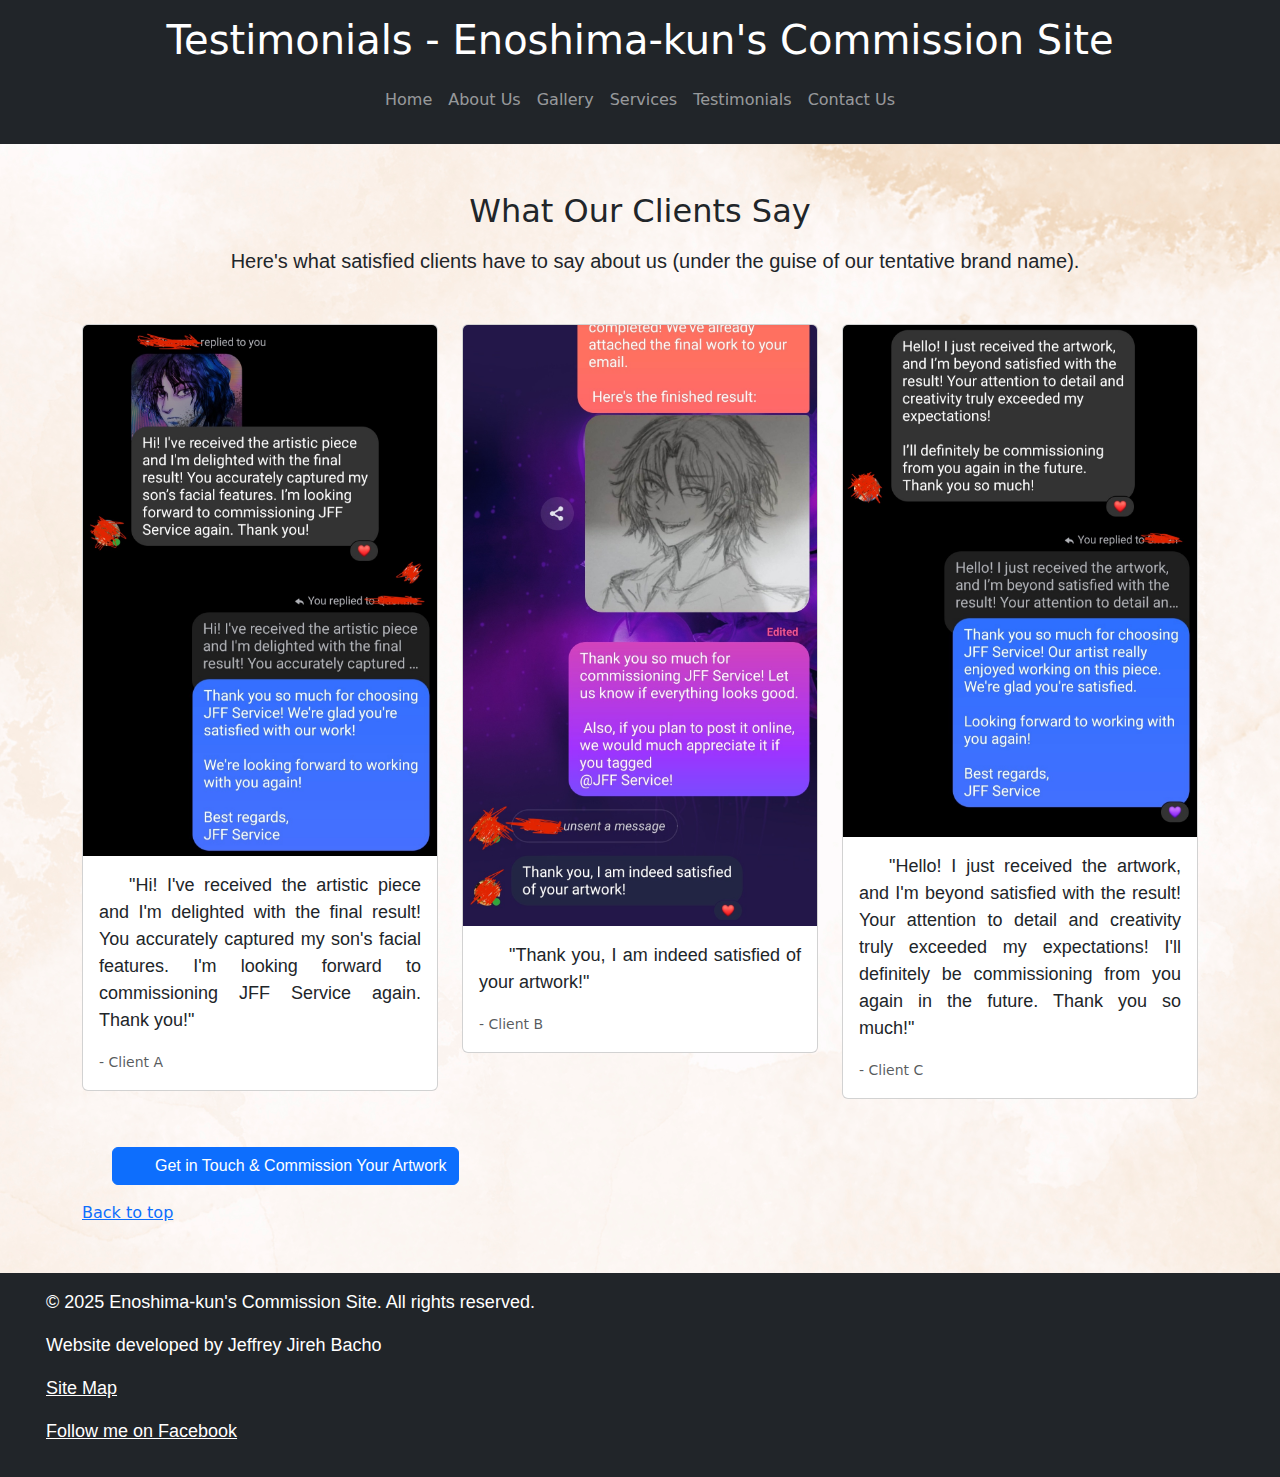
<file: testimonials.html>
<!DOCTYPE html>
<html lang="en">
<head>
    <meta charset="UTF-8">
    <meta name="viewport" content="width=device-width, initial-scale=1.0">
    <title>Enoshima-kun's Commission Site</title>
    <link rel="stylesheet" href="styles.css">
    <link rel="stylesheet" href="https://cdn.jsdelivr.net/npm/bootstrap@5.3.3/dist/css/bootstrap.min.css">
	
</head>
<body>
<a id="top"></a>
    <header class="bg-dark text-white text-center p-3">
        <h1>Testimonials - Enoshima-kun's Commission Site</h1>
        <nav class="navbar navbar-expand-lg navbar-dark bg-dark">
            <div class="container-fluid">
                <button class="navbar-toggler" type="button" data-bs-toggle="collapse" data-bs-target="#navbarNav" aria-controls="navbarNav" aria-expanded="false" aria-label="Toggle navigation">
                    <span class="navbar-toggler-icon"></span>
                </button>
                <div class="collapse navbar-collapse" id="navbarNav">
                    <ul class="navbar-nav mx-auto">
                        <li class="nav-item"><a class="nav-link" href="index.html">Home</a></li>
                        <li class="nav-item"><a class="nav-link" href="about.html">About Us</a></li>
                        <li class="nav-item"><a class="nav-link" href="gallery.html">Gallery</a></li>
                        <li class="nav-item"><a class="nav-link" href="services.html">Services</a></li>
                        <li class="nav-item"><a class="nav-link" href="testimonials.html">Testimonials</a></li>
                        <li class="nav-item"><a class="nav-link" href="contact.html">Contact Us</a></li>
                    </ul>
                </div>
            </div>
        </nav>
    </header>
    
    <section id="testimonials" class="container my-5">
        <h2 class="text-center mb-3">What Our Clients Say</h2>
		<p class="lead text-center mb-5">Here's what satisfied clients have to say about us (under the guise of our tentative brand name).</p>

         <div class="row">
            <!-- Testimonial 1 -->
            <div class="col-md-6 col-lg-4 mb-4">
                <div class="card">
                    <img src="clientA.jpg" class="card-img-top" alt="Transaction Screenshot 1">
                    <div class="card-body">
                        <p class="card-text">"Hi! I've received the artistic piece and I'm delighted with the final result!
						You accurately captured my son's facial features. I'm looking forward to commissioning JFF Service again. Thank you!"</p>
                        <small class="text-muted">- Client A</small>
                    </div>
                </div>
            </div>

            <!-- Testimonial 2 -->
            <div class="col-md-6 col-lg-4 mb-4">
                <div class="card">
                    <img src="clientB.jpg" class="card-img-top" alt="Transaction Screenshot 2">
                    <div class="card-body">
                        <p class="card-text">"Thank you, I am indeed satisfied of your artwork!"</p>
                        <small class="text-muted">- Client B</small>
                    </div>
                </div>
            </div>

            <!-- Testimonial 3 -->
            <div class="col-md-6 col-lg-4 mb-4">
                <div class="card">
                    <img src="clientC.jpg" class="card-img-top" alt="Transaction Screenshot 3">
                    <div class="card-body">
                        <p class="card-text">"Hello! I just received the artwork, and I'm beyond satisfied with the result! Your attention to detail
						and creativity truly exceeded my expectations! I'll definitely be commissioning from you again in the future. Thank you so much!"</p>
                        <small class="text-muted">- Client C</small>
                    </div>
                </div>
            </div>
        </div>

    <div class="text-center mt-4">
        <p><a href="contact.html" class="btn btn-primary">Get in Touch & Commission Your Artwork</a></p>
    </div>	
		
	<a href="#top">Back to top</a>
    </section>
    
    <footer class="bg-dark text-white text-center p-3 mt-5">
        <p>&copy; 2025 Enoshima-kun's Commission Site. All rights reserved.</p>
		<p>Website developed by Jeffrey Jireh Bacho</p>
		<p>
        <a href="sitemap.html" class="text-white">Site Map</a>
        </p>
		<p>
		<a href="https://www.facebook.com/jeffrehjireh.bacho" target="_blank" class="text-white">
         Follow me on Facebook
        </a>
        </p>
    </footer>
    
    <script src="https://cdn.jsdelivr.net/npm/bootstrap@5.3.3/dist/js/bootstrap.min.js"></script>
	
</body>
</html>
</file>
<file: styles.css>
html {
    scroll-behavior: smooth;
}

p {
	font-family: 'Arial', sans-serif;
	text-indent: 30px;
    font-size: 18px;
    text-align: justify;
}

@media (max-width: 768px) {
	h1 {
	    font-family: 'Georgia', serif;
        font-size: 35px;
        text-align: center;
		}
}
	
#carouselExampleIndicators {
    max-width: 100%;
    height: 500px; 
    overflow: hidden;
}
		
.carousel-inner img {
    width: 100%;
    height: 500px; 
    object-fit: cover; 
	object-position: Top; 
}

body {
	background-image:url('hand-painted-watercolor-background.jpg');
	background-size: cover;
	background-position: center;
}
</file>
